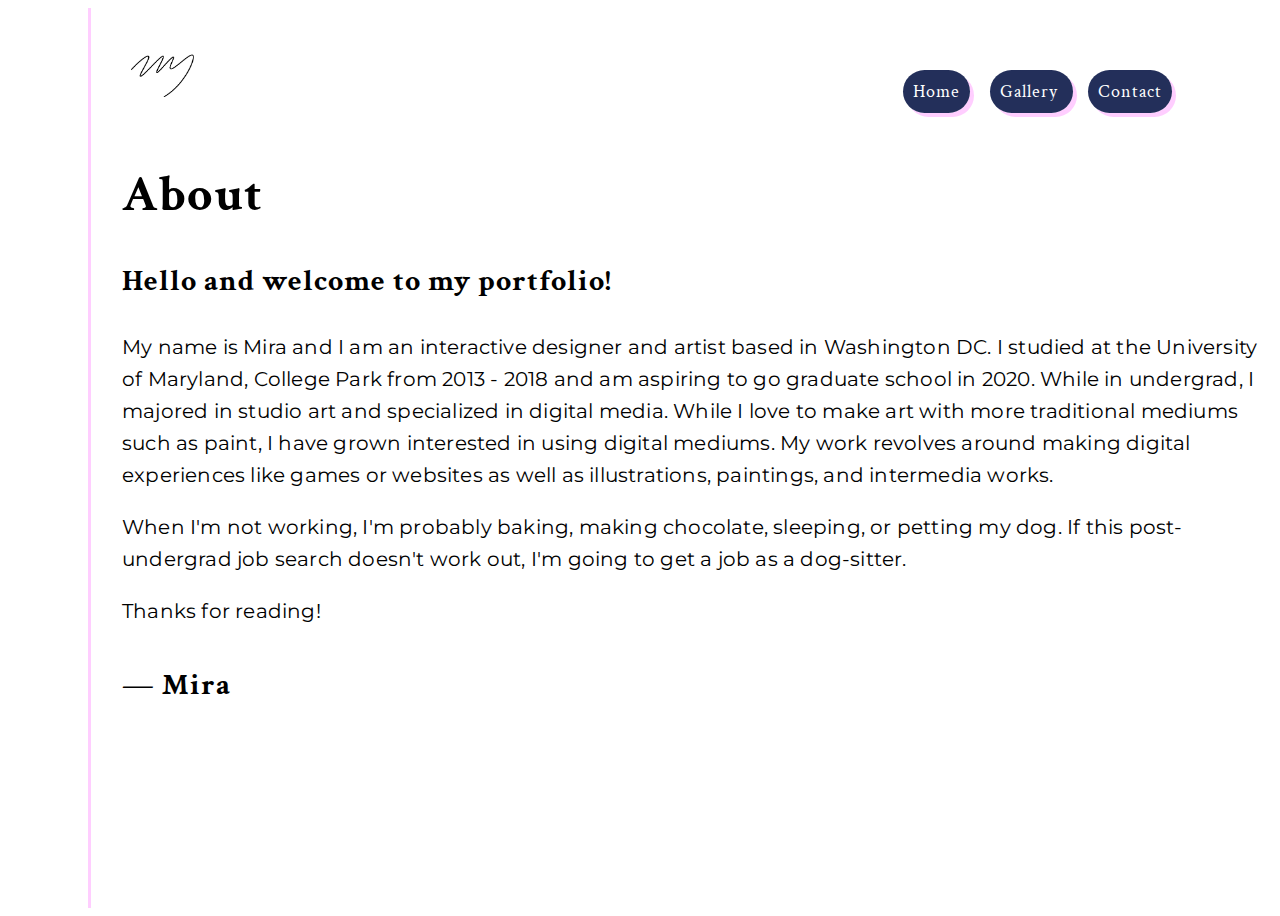
<file: index(1).html>
<!DOCTYPE html>
<html lang="en" dir="ltr">
  <head>
    <meta charset="utf-8">
    <link rel="stylesheet" href="./main.css">
    <link rel="stylesheet" href="https://use.fontawesome.com/releases/v5.3.1/css/all.css" integrity="sha384-mzrmE5qonljUremFsqc01SB46JvROS7bZs3IO2EmfFsd15uHvIt+Y8vEf7N7fWAU" crossorigin="anonymous">
    <title>Mira's Portfolio</title>
  </head>

<body>

<section class="sidebar nav">

  <div class="social">

    <ul id="socialList">

    <li><a href="index(1).html"><i class="fab fa-instagram"></i></a></li>
    <li><a href="index(1).html"><i class="fab fa-facebook"></i></a></li>
    <li><a href="index(1).html"><i class="fab fa-dribbble"></i></a></li>
    <li><a href="index(1).html"><i class="fab fa-linkedin"></i></a></li>

  </ul>
  </div>
</section>

<section class="container">

  <div class="title">

    <img id="Logo" src="MYLogo.jpg" alt="Logo">

    <ul id ="nav">

    <li>
    <a href="index(1).html"><span class="about"> Home</span></a>
    </li>

    <li>
    <a href="index.html"><span class="about"> Gallery </span></a>
    </li>

    <li>
    <a href="index(1).html"><span class="about"> Contact </span></a>
    </li>

    </ul>

    <h1> About </h1>

  </div>

  <div class="txt">

    <h3> Hello and welcome to my portfolio! </h3>
    <p>
      My name is Mira and I am an interactive designer and artist based in Washington DC.
      I studied at the University of Maryland, College Park from 2013 - 2018 and am aspiring to go graduate
      school in 2020. While in undergrad, I majored in studio art and specialized in digital media. While I love
      to make art with more traditional mediums such as paint, I have grown interested in using digital mediums.
      My work revolves around making digital experiences like games or websites as well as illustrations, paintings,
      and intermedia works.
    </p>


      <p>
      When I'm not working, I'm probably baking, making chocolate, sleeping, or petting my dog. If this post-undergrad job
      search doesn't work out, I'm going to get a job as a dog-sitter.
      </p>

      <p>
      Thanks for reading!
      </p>

      <h4>
        — Mira
      </h4>


  </div>

</section>

</body>

</html>

<!DOCTYPE html>
</file>
<file: main.css>
@import url("https://fonts.googleapis.com/css?family=Montserrat");@import url("https://fonts.googleapis.com/css?family=Crimson+Text");html{font-size:62.5%}@media (max-width: 575.98px){html{font-size:55%}}@media (min-width: 576px) and (max-width: 767.98px){html{font-size:58%}}@media (min-width: 768px) and (max-width: 991.98px){html{font-size:60%}}@media (min-width: 992px) and (max-width: 1199.98px){html{font-size:62.5%}}@media (min-width: 1200px){html{font-size:62.5%}}a{text-decoration:none;text-align:center}p{letter-spacing:0.2px;color:#000;font-family:'Montserrat';font-size:1.5rem}h1,h2,h3,h4,span{letter-spacing:1px;color:#000;font-family:'Crimson Text'}h1{font-size:5rem;margin-top:6rem;margin-left:3.1rem}body{display:flex;flex-direction:row;justify-content:center;align-items:center;position:relative}#Logo{margin-top:2rem;margin-left:4rem;height:4.5rem;width:6.5rem}section{height:100vh}.sidebar{width:20%;max-width:80px;background:#fff;border-right:3px solid #ffceff;display:flex;flex-direction:column;justify-content:space-between;align-items:center}.sidebar .fa-facebook{color:#232F5A;font-size:50px;align-items:center;z-index:100;position:absolute}.sidebar .fa-facebook:hover{color:#ffceff;transition:all 0.3s ease}.sidebar .fa-linkedin{color:#232F5A;font-size:50px;z-index:100;position:absolute}.sidebar .fa-linkedin:hover{color:#ffceff;transition:all 0.3s ease}.sidebar .fa-instagram{color:#232F5A;font-size:50px;z-index:100;position:absolute}.sidebar .fa-instagram:hover{color:#ffceff;transition:all 0.3s ease}.sidebar .fa-dribbble{color:#232F5A;font-size:45px;z-index:100;position:absolute}.sidebar .fa-dribbble:hover{color:#ffceff;transition:all 0.3s ease}#socialList{list-style-type:none}#socialList li{width:80px;height:100px}.container{width:100%;overflow:scroll;background:#fff}.container .title{padding-top:24px;position:relative}.container .title h3{display:inline-block;padding:4px 8px;margin-top:50px;margin-bottom:24px;font-size:1.5em;border:2px solid #232F5A;box-shadow:4px 4px #ffceff}.container .title p{margin-bottom:12px}.container .title .about{color:#fff;background:#232F5A;padding:10px;border-radius:24px;box-shadow:4px 4px #ffceff;transition:0.5s all ease-in-out}.container .title .about:hover{background:#ffceff;box-shadow:4px 4px #232F5A;color:#232F5A}.container #nav{list-style-type:none;width:30%;display:inline;margin-left:60%;position:relative;font-size:18px}.container #nav li{display:inline;padding-left:15px}@media (max-width: 1320px){.container #nav{margin-left:55%}}@media (max-width: 1114px){.container #nav{margin-left:40%}}@media (max-width: 980px){.container #nav{margin-left:30%}}@media (max-width: 850px){.container #nav{margin-left:25%}}@media (max-width: 724px){.container #nav{margin-left:5%}}@media (max-width: 500px){.container #nav{margin-left:0.5%;flex-flow:column}}.container .img-container{padding:0px;margin-top:75px;margin-left:0.1rem;width:100%;min-height:100px;display:flex;flex-direction:row;justify-content:space-evenly;align-items:center;flex-wrap:wrap}.container .img-container div{position:relative;margin-bottom:50px;padding:0px;width:20%;min-width:250px}.container .img-container div img{width:100%;height:40vh;min-height:250px;object-fit:cover;margin-bottom:12px;box-shadow:10px 10px #ffceff}.container .img-container div .date{position:absolute;top:-36px;right:0px;margin-top:12px;font-size:1.5rem}.txt{margin-left:3.1rem}.txt h3{font-size:3rem}.txt h4{font-size:3rem}.txt p{font-size:2rem;line-height:1.6}
</file>
